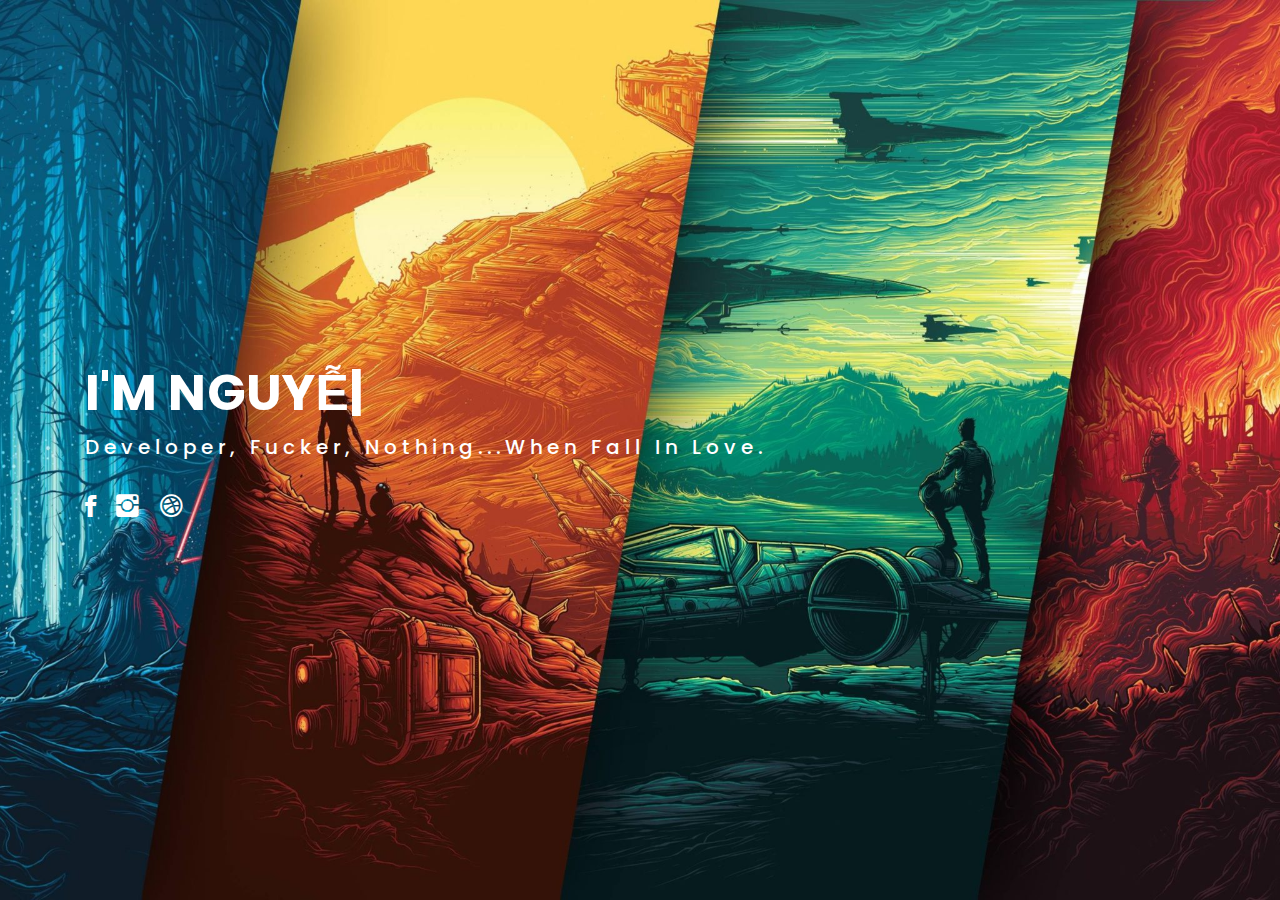
<file: index.html>
<!DOCTYPE html>
<html lang="en">

<head>
  <!-- meta -->
  <meta charset="utf-8">
  <meta content="width=device-width, initial-scale=1.0" name="viewport">

  <title>FK-Hiệp</title>
  <meta content="" name="keywords">
  <meta content="" name="description">

  <!-- Google Fonts -->
  <link href="https://fonts.googleapis.com/css?family=Poppins:300,300i,400,400i,500,500i,600,600i,700,700i|Playfair+Display:400,400i,700,700i,900,900i" rel="stylesheet">

  <!-- Bootstrap CSS File -->
  <link href="lib/bootstrap/css/bootstrap.min.css" rel="stylesheet">

  <!-- Libraries CSS Files -->
  <link href="lib/ionicons/css/ionicons.min.css" rel="stylesheet">
  <link href="lib/owlcarousel/assets/owl.carousel.min.css" rel="stylesheet">
  <link href="lib/magnific-popup/magnific-popup.css" rel="stylesheet">
  <link href="lib/hover/hover.min.css" rel="stylesheet">

  <!-- Main Stylesheet File -->
  <link href="css/style.css" rel="stylesheet">

  <!-- Responsive css -->
  <link href="css/responsive.css" rel="stylesheet">

  <!-- Favicon -->
  <link rel="shortcut icon" href="images/LOGO.png">

 
</head>

<body>

  <!-- start section header -->
  <div id="header" class="home">
    <div class="container">
      <div class="header-content">
        <h1>I'm <span class="typed"></span></h1>
        <p>developer, Fucker, nothing...when fall in love.</p>
        <ul class="list-unstyled list-social">
          <li><a href="https://www.facebook.com/hiepfk.128" target="_blank" rel="noopener noreferrer" title="Follow me on Facebook" ><i class="ion-social-facebook"></i></a></li>
          <li><a href="https://www.instagram.com/hiep.fk/"  target="_blank" rel="noopener noreferrer" title="Follow me on Instagram"><i class="ion-social-instagram"></i></a></li>
          <li><a href="me.html"                           title="Follow me on Web">      <i class="ion-social-dribbble"></i></a></li>
        </ul>
      </div>
    </div>
  </div>
  <!-- End section header -->
  <!-- JavaScript Libraries -->
  
  <script src="lib/jquery/jquery.min.js"></script>
  <script src="lib/jquery/jquery-migrate.min.js"></script>
  <script src="lib/bootstrap/js/bootstrap.bundle.min.js"></script>
  <script src="lib/typed/typed.js"></script>
  <script src="lib/owlcarousel/owl.carousel.min.js"></script>
  <script src="lib/magnific-popup/magnific-popup.min.js"></script>
  <script src="lib/isotope/isotope.pkgd.min.js"></script>

  <!-- Contact Form JavaScript File -->
  <!-- <script src="contactform/contactform.js"></script> -->

  <!-- Template Main Javascript File -->
  <script src="js/main.js"></script>

</body>

</html>
</file>
<file: css/responsive.css>
/** Width between 1200x to 0
 *  ~~~~~~~~~~~~~~~~~~~~~~~~~~~~~~~~~~~~
 */

@media (min-width: 1200px) {

}

/** Width between 992px to 1199px
 *  ~~~~~~~~~~~~~~~~~~~~~~~~~~~~~~~~~~~~
 */

@media (min-width: 992px) and (max-width: 1199px) {
  
}

/** Width between 768px to 991px
 *  ~~~~~~~~~~~~~~~~~~~~~~~~~~~~~~~~~~~~
 */

@media (min-width: 768px) and (max-width: 991px) {
  /* Navbar */
  nav {
    padding: 10px 15px;
  }
  .nav-menu {
    margin-top: 40px;
    display: none;
    float: none;
    width: 100%;
  }
  .nav-menu li {
    float: none;
    width: 100%;
    text-align: center;
    border-top: 1px solid #f7f7f7;
    line-height: 45px;
    margin-left: 0;
    padding-top: 10px;
    padding-bottom: 10px;
  }
  .responsive {
    float: right;
    padding-top: 15px;
    display: block;
  }
  /* About */
  .head-info .header-content .cmaster h1 {
    font-size: 32px;
  }
  #about .div-img-bg {
    padding: 0;
  }
  #about .div-img-bg .about-img img {
    margin-top: 0%;
    margin-left: calc(0% - 0px);
  }
  #about .about-descr .p-heading {
    font-size: 20px;
  }
  #about .about-descr .separator {
    max-width: 100%;
    margin-bottom: 0;
  }
  /* portfolio */
  #portfolio .portfolio-list .nav li {
    float: none;
    margin: 20px;
    display: inline-block;
  }
  /* journal */
  #journal .journal-block .journal-info {
    margin-bottom: 30px;
  }
  /* Contact */
  .contact-contact {
    margin-bottom: 30px;
  }
  /* Footer */
  #footer .socials-media ul li {
    margin-right: 0;
    margin-left: 0;
    float: none;
    display: inline-block;
  }
}

/** Width between 767px to 0
 *  ~~~~~~~~~~~~~~~~~~~~~~~~~~~~~~~~~~~~
 */

@media (max-width: 767px) {
  /* Navbar */
  nav {
    padding: 20px 15px;
  }
  .nav-menu {
    margin-top: 40px;
    display: none;
    float: none;
    width: 100%;
  }
  .nav-menu li {
    float: none;
    width: 100%;
    text-align: center;
    border-top: 1px solid #f7f7f7;
    line-height: 45px;
    margin-left: 0;
    padding-top: 10px;
    padding-bottom: 10px;
  }
  .responsive {
    float: right;
    padding-top: 15px;
    display: block;
  }
  /* About */
  .head-info .header-content h1 {
    font-size: 32px;
  }
  #about .div-img-bg {
    padding: 0;
  }
  #about .div-img-bg .about-img img {
    margin-top: 0%;
    margin-left: calc(0% - 0px);
  }
  #about .about-descr .p-heading {
    font-size: 20px;
  }
  #about .about-descr .separator {
    max-width: 100%;
    margin-bottom: 0;
  }
  /* portfolio */
  #portfolio .portfolio-list .nav li {
    float: none;
    margin: 20px;
    display: inline-block;
  }
  /* journal */
  #journal .journal-block .journal-info {
    margin-bottom: 30px;
  }
  /* Contact */
  .contact-contact {
    margin-bottom: 30px;
  }
  /* Footer */
  #footer .socials-media ul li {
    margin-right: 0;
    margin-left: 0;
    float: none;
    display: inline-block;
  }
}

/** Width between 600px to 0
 *  ~~~~~~~~~~~~~~~~~~~~~~~~~~~~~~~~~~~~
 */

@media (max-width: 600px) {
  /* Navbar */
  nav {
    padding: 20px 15px;
  }
  .nav-menu {
    margin-top: 40px;
    display: none;
    float: none;
    width: 100%;
  }
  .nav-menu li {
    float: none;
    width: 100%;
    text-align: center;
    border-top: 1px solid #f7f7f7;
    line-height: 45px;
    margin-left: 0;
    padding-top: 10px;
    padding-bottom: 10px;
  }
  .responsive {
    float: right;
    padding-top: 15px;
    display: block;
  }
  /* About */
  .head-info .header-content h1 {
    font-size: 32px;
  }
  #about .div-img-bg {
    padding: 0;
  }
  #about .div-img-bg .about-img img {
    margin-top: 0%;
    margin-left: calc(0% - 0px);
  }
  #about .about-descr .p-heading {
    font-size: 20px;
  }
  #about .about-descr .separator {
    max-width: 100%;
    margin-bottom: 0;
  }
  /* portfolio */
  #portfolio .portfolio-list .nav li {
    float: none;
    margin: 10px;
    display: inline-block;
  }
  /* journal */
  #journal .journal-block .journal-info {
    margin-bottom: 30px;
  }
  /* Contact */
  .contact-contact {
    margin-bottom: 30px;
  }
  /* Footer */
  #footer .socials-media ul li {
    margin-right: 0;
    margin-left: 0;
    float: none;
    display: inline-block;
  }
}

/** Width between 480px to 0
 *  ~~~~~~~~~~~~~~~~~~~~~~~~~~~~~~~~~~~~
 */

@media (max-width: 480px) {
  /* Navbar */
  nav {
    padding: 20px 15px;
  }
  .nav-menu {
    margin-top: 40px;
    display: none;
    float: none;
    width: 100%;
  }
  .nav-menu li {
    float: none;
    width: 100%;
    text-align: center;
    border-top: 1px solid #f7f7f7;
    line-height: 45px;
    margin-left: 0;
    padding-top: 10px;
    padding-bottom: 10px;
  }
  .responsive {
    float: right;
    padding-top: 15px;
    display: block;
  }
  /* About */
  .head-info .header-content h1 {
    font-size: 32px;
  }
  #about .div-img-bg {
    padding: 0;
  }
  #about .div-img-bg .about-img img {
    margin-top: 0%;
    margin-left: calc(0% - 0px);
  }
  #about .about-descr .p-heading {
    font-size: 20px;
  }
  #about .about-descr .separator {
    max-width: 100%;
    margin-bottom: 0;
  }
  /* portfolio */
  #portfolio .portfolio-list .nav li {
    float: none;
    margin: 20px;
  }
  /* journal */
  #journal .journal-block .journal-info {
    margin-bottom: 30px;
  }
  /* Contact */
  .contact-contact {
    margin-bottom: 30px;
  }
  /* Footer */
  #footer .socials-media ul li {
    margin-right: 0;
    margin-left: 0;
    float: none;
    display: inline-block;
  }
}

/** Width between 320px to 0
 *  ~~~~~~~~~~~~~~~~~~~~~~~~~~~~~~~~~~~~
 */

@media (max-width: 320px) {
  /* Navbar */
  nav {
    padding: 20px 15px;
  }
  .nav-menu {
    margin-top: 40px;
    display: none;
    float: none;
    width: 100%;
  }
  .nav-menu li {
    float: none;
    width: 100%;
    text-align: center;
    border-top: 1px solid #f7f7f7;
    line-height: 45px;
    margin-left: 0;
    padding-top: 10px;
    padding-bottom: 10px;
  }
  .responsive {
    float: right;
    padding-top: 15px;
    display: block;
  }
  /* About */
  .head-info .header-content h1 {
    font-size: 32px;
  }
  #about .div-img-bg {
    padding: 0;
  }
  #about .div-img-bg .about-img img {
    margin-top: 0%;
    margin-left: calc(0% - 0px);
  }
  #about .about-descr .p-heading {
    font-size: 20px;
  }
  #about .about-descr .separator {
    max-width: 100%;
    margin-bottom: 0;
  }
  /* portfolio */
  #portfolio .portfolio-list .nav li {
    float: none;
    margin: 20px;
  }
  /* journal */
  #journal .journal-block .journal-info {
    margin-bottom: 30px;
  }
  /* Contact */
  .contact-contact {
    margin-bottom: 30px;
  }
  /* Footer */
  #footer .socials-media ul li {
    margin-right: 0;
    margin-left: 0;
    float: none;
    display: inline-block;
  }
  /* Single page */
  .entry-comments-body span {
    display: inline-block;
    margin-right: 0;
  }
}
</file>
<file: css/style.css>
/*
  Theme Name: Folio
  Theme URL: https://bootstrapmade.com/folio-bootstrap-portfolio-template/
  Author: BootstrapMade.com
  Author URL: https://bootstrapmade.com
*/

/*  General Styling
/*-----------------------------------------------------------------------------------*/

body {
  background: #ffffff;
  color: #898989;
  font-family: 'Poppins', helvetica;
  font-size: 15px;
  font-weight: 300;
  line-height: 20px;
  letter-spacing: 0.02em;
  overflow-x: hidden;
  margin: 0 auto;
  padding: 0;
  -moz-box-sizing: border-box;
  -ms-box-sizing: border-box;
  -o-box-sizing: border-box;
  -webkit-box-sizing: border-box;
  box-sizing: border-box;
}

h1, h2, h3, h4, h5, h6 {
  margin: 0;
}

h2 {
  color: #292929;
  font-weight: 600;
}

h4 {
  color: #292929;
  font-size: 14px;
  font-weight: 600;
}

a {
  color: #292929;
  text-decoration: none !important;
  -moz-transition: all 0.5s ease-in-out 0s;
  -ms-transition: all 0.5s ease-in-out 0s;
  -o-transition: all 0.5s ease-in-out 0s;
  -webkit-transition: all 0.5s ease-in-out 0s;
  transition: all 0.5s ease-in-out 0s;
}

a:hover {
  -moz-transition: all 0.5s ease-in-out 0s;
  -ms-transition: all 0.5s ease-in-out 0s;
  -o-transition: all 0.5s ease-in-out 0s;
  -webkit-transition: all 0.5s ease-in-out 0s;
  transition: all 0.5s ease-in-out 0s;
}

a:hover, a:focus {
  color: #b8a07e;
  text-decoration: underline;
}

nav ul li a {
  padding: 2px 0 0 0;
  position: relative;
  display: block;
  font-size: 12px;
  color: #999999;
  letter-spacing: 0.1em;
  font-weight: 500;
  line-height: 14px;
  text-transform: uppercase;
  -moz-transition: all 0.5s ease-in-out 0s;
  -ms-transition: all 0.5s ease-in-out 0s;
  -o-transition: all 0.5s ease-in-out 0s;
  -webkit-transition: all 0.5s ease-in-out 0s;
  transition: all 0.5s ease-in-out 0s;
}

p {
  margin: 25px 0;
  padding: 0;
  font-size: 15px;
  color: #999999;
  line-height: 28px;
}

::-moz-selection {
  background: #b8a07e;
  color: #fff;
}

::selection {
  background: #b8a07e;
  color: #fff;
}

.btn {
  background: #333;
  border: medium none;
  border-radius: 0;
  color: #fff;
  font-size: 12px;
  height: 50px;
  line-height: 50px;
  padding: 0 30px;
  text-transform: uppercase;
}

.btn:hover, .btn:focus {
  color: #fff;
}

.padDiv {
  padding: 30px 20px;
}

.section-title {
  margin-bottom: 70px;
}

.section-title h2 {
  font-size: 25px;
  letter-spacing: 2px;
  text-transform: uppercase;
}

.form-control {
  background-color: transparent;
  border: 1px solid #999;
  border-radius: 0;
  color: #999999;
  font-size: 12px;
  font-weight: 500;
  height: 50px;
  letter-spacing: 0.1em;
  padding-left: 10px;
  margin: 0 0 25px 0;
  line-height: 14px;
  text-transform: uppercase;
}

.form-control:focus {
  box-shadow: none;
  outline: 0 none;
}

.paddsection {
  padding-top: 90px;
  padding-bottom: 90px;
}

.paddsections {
  padding-top: 90px;
  padding-bottom: 90px !important;
}

.hvr-shutter-in-horizontal::before {
  background: #333;
}

.hvr-shutter-in-horizontal:hover {
  background: #b8a07e;
}

.mb-30 {
  margin-bottom: 30px;
}

/*-----------------------------------------------------------------------------------*/
/*  Navbar Top
/*-----------------------------------------------------------------------------------*/

nav {
  position: fixed;
  background: #fff;
  z-index: 1000;
  width: 100%;
  padding: 20px;
  display: none;
  -webkit-box-shadow: 0px 2px 92px 0px rgba(0, 0, 0, 0.18);
  -moz-box-shadow: 0px 2px 92px 0px rgba(0, 0, 0, 0.18);
  box-shadow: 0px 2px 92px 0px rgba(0, 0, 0, 0.18);
}

.nav-menu {
  float: right;
  line-height: 32px;
  margin-bottom: 0;
  padding-top: 16px;
}

nav ul li {
  float: left;
  margin-right: 15px;
  font-family: 'Poppins', sans-serif;
  font-size: 14px;
  margin-left: 40px;
}

nav ul li a {
  padding: 2px 0 0 0;
  position: relative;
  display: block;
  font-size: 14px;
  color: #999999;
  font-family: 'Poppins', helvetica;
  font-weight: 500;
  line-height: 16px;
  text-transform: uppercase;
  letter-spacing: 0.02em;
  text-transform: capitalize;
}

.logo {
  float: left;
}

.logo img {
  width: 60px;
  height: 60px;
}

.responsive {
  display: none;
  font-size: 23px;
}

.active {
  color: #afafaf;
}

/*----------------------------------------------------------------------------------*/
/*  Header
/*-----------------------------------------------------------------------------------*/

#header {
  background: url("../images/home-bg.jpg") repeat scroll center center / cover;
  height: 100vh;
  width: 100%;
}


#header .header-content {
  height: 100vh;
  text-align: left;
  width: 100%;
  display: flex;
  justify-content: center;
  flex-direction: column;
}

.header-content h1 {
  font-size: 50px;
  font-weight: 700;
  margin-bottom: 10px;
  text-transform: uppercase;
  color: #fff;
}

.header-content p {
  font-size: 20px;
  letter-spacing: 5px;
  margin-top: 0;
  margin-bottom: 30px;
  text-transform: capitalize;
  color: #fff;
  font-weight: 500;
}

.header-content .list-social li {
  float: left;
  margin-right: 20px;
}

.header-content .list-social li i {
  color: #fff;
  font-size: 30px;
}

/*-----------------------------------------------------------------------------------*/
/*  Aout-us
/*-----------------------------------------------------------------------------------*/

#about {
  width: 100%;
  height: auto;
  background: #f7f7f7;
  padding-top: 190px;
}

#about .div-img-bg {
  padding-bottom: 30px;
  border: 20px solid #b8a07e;
}

#about .div-img-bg .about-img img {
  width: 100%;
  box-shadow: 0px 0px 85px 0px rgba(0, 0, 0, 0.14);
  margin-top: -60px;
  margin-left: 40px;
  height: 400px;
  object-fit: cover;
}

#about .about-descr .p-heading {
  font-family: 'Playfair Display', serif;
  font-size: 28px;
  text-align: left;
}

#about .about-descr .separator {
  max-width: 80%;
  margin-bottom: 0;
  text-align: left;
}

/*-----------------------------------------------------------------------------------*/
/*   Services
/*-----------------------------------------------------------------------------------*/

#services {
  background: #f7f7f7;
  position: relative;
  padding-bottom: 80px;
}

.owl-item {
  float: left;
}
.services-block span {
  margin: 10px 0;
  position: relative;
  font-size: 13px;
  color: #292929;
  letter-spacing: 0.1em;
  font-weight: 500;
  text-transform: uppercase;
  display: block;
}

.services-block .separator {
  margin: 0;
  font-size: 13px;
  line-height: 22px;
}

.services-block i {
  font-size: 44px;
  color: #b8a07e;
  line-height: 44px;
}


.services-carousel  .owl-stage-outer {
  overflow: hidden;
}

.services-carousel .owl-dots {
  margin-top: 5px;
  text-align: center;
}

.services-carousel .owl-dot {
  display: inline-block;
  margin: 0 5px;
  width: 12px !important;
  height: 12px !important;
  border-radius: 50%;
  border: 0;
  padding: 0 !important;
  background-color: #ddd;
  cursor: pointer;
}

.services-carousel .owl-dot.active {
  background-color: #b8a07e;
}

.owl-nav {
  display: none;
}


/*-----------------------------------------------------------------------------------*/
/*  Portfolio
/*-----------------------------------------------------------------------------------*/

#portfolio {
  position: relative;
  padding-bottom: 50px;
}

#portfolio .portfolio-list {
  margin-bottom: 50px;
}

#portfolio .portfolio-list .nav {
  display: inline-block;
  margin: 0;
}

#portfolio .portfolio-list .nav li {
  margin: 0 40px 0 0;
  float: left;
  font-size: 14px;
  color: #999999;
  line-height: 16px;
  cursor: pointer;
  font-family: 'Poppins', helvetica;
  font-weight: 500;
  letter-spacing: 0.02em;
  text-transform: capitalize;
  -moz-transition: all 0.5s ease-in-out 0s;
  -ms-transition: all 0.5s ease-in-out 0s;
  -o-transition: all 0.5s ease-in-out 0s;
  -webkit-transition: all 0.5s ease-in-out 0s;
  transition: all 0.5s ease-in-out 0s;
}

#portfolio .portfolio-list .nav li:hover, #portfolio .portfolio-list .nav li.filter-active  {
  color: #b8a07e;
  -moz-transition: all 0.5s ease-in-out 0s;
  -ms-transition: all 0.5s ease-in-out 0s;
  -o-transition: all 0.5s ease-in-out 0s;
  -webkit-transition: all 0.5s ease-in-out 0s;
  transition: all 0.5s ease-in-out 0s;
}

#portfolio .portfolio-container {
  display: inline-block;
  margin-bottom: 50px;
  width: 100%;
}

.portfolio-thumbnail {
  margin-bottom: 30px;
  overflow: hidden;
  min-height: 260px;
}

.portfolio-thumbnail img {
  max-width: 100%;
}

/*-----------------------------------------------------------------------------------*/
/*  Journal
/*-----------------------------------------------------------------------------------*/

#journal,  #journal-blog {
  height: auto;
  width: 100%;
  background: #f7f7f7;
  padding-bottom: 60px;
  position: relative;
}

#journal-blog {
  background: #fff;
  padding-bottom: 30px;
}

#journal .journal-block {
  display: inline-block;
  height: auto;
  width: 100%;
}

#journal .journal-block .journal-info {
  position: relative;
}

.journal-block .journal-info img {
  max-width: 100%;
}

.journal-block .journal-info .journal-txt {
  padding: 25px 0px;
  position: relative;
}

.journal-block .journal-info .journal-txt h4 a {
  display: block;
  font-size: 19px;
  line-height: 24px;
  margin: 0 0 13px 0;
  font-weight: 500;
  color: #292929;
  -moz-transition: all 0.5s ease-in-out 0s;
  -ms-transition: all 0.5s ease-in-out 0s;
  -o-transition: all 0.5s ease-in-out 0s;
  -webkit-transition: all 0.5s ease-in-out 0s;
  transition: all 0.5s ease-in-out 0s;
}

.journal-block .journal-info .journal-txt h4 a:hover {
  color: #b8a07e;
  -moz-transition: all 0.5s ease-in-out 0s;
  -ms-transition: all 0.5s ease-in-out 0s;
  -o-transition: all 0.5s ease-in-out 0s;
  -webkit-transition: all 0.5s ease-in-out 0s;
  transition: all 0.5s ease-in-out 0s;
}

.journal-block .journal-info .journal-txt p {
  margin: 0;
  font-size: 14px;
  line-height: 24px;
}

/*-----------------------------------------------------------------------------------*/
/*  Contact
/*-----------------------------------------------------------------------------------*/

#contact {
  height: auto;
  width: 100%;
}

.contact-details {
  list-style: none;
  margin: 0;
  padding: 0;
}

.contact-details li {
  padding-bottom: 10px;
}

#contact input, #contact textarea {
  width: 100%;
}


#contact  #sendmessage {
  color: #18d26e;
  border: 1px solid #18d26e;
  display: none;
  text-align: center;
  padding: 15px;
  font-weight: 600;
  margin: 15px;
}

#contact  #errormessage {
  color: red;
  display: none;
  border: 1px solid red;
  text-align: center;
  padding: 15px;
  font-weight: 600;
  margin: 15px;
}

#contact #sendmessage.show, #contact #errormessage.show, #contact .show {
  display: block;
}

#contact .validation {
  color: red;
  display: none;
  margin: 0 0 20px;
  font-weight: 400;
  font-size: 13px;
}

/*-----------------------------------------------------------------------------------*/
/*  Footer
/*-----------------------------------------------------------------------------------*/

#footer {
  background: #f7f7f7;
  padding-top: 50px;
  padding-bottom: 50px;
}

#footer .socials-media {
  width: 100%;
}

#footer .socials-media ul {
  display: inline-block;
  float: none;
  margin: 0 0 20px 0;
}

#footer .socials-media ul li {
  float: left;
  margin-left: 10px;
  margin-right: 10px;
}

#footer .socials-media ul li a {
  font-size: 24px;
  color: #999;
  letter-spacing: 0.1em;
  font-weight: 500;
  background: transparent;
  text-transform: uppercase;
  -moz-transition: all 0.5s ease-in-out 0s;
  -ms-transition: all 0.5s ease-in-out 0s;
  -o-transition: all 0.5s ease-in-out 0s;
  -webkit-transition: all 0.5s ease-in-out 0s;
  transition: all 0.5s ease-in-out 0s;
}

#footer .socials-media ul li a:hover {
  color: #b8a07e;
  -moz-transition: all 0.5s ease-in-out 0s;
  -ms-transition: all 0.5s ease-in-out 0s;
  -o-transition: all 0.5s ease-in-out 0s;
  -webkit-transition: all 0.5s ease-in-out 0s;
  transition: all 0.5s ease-in-out 0s;
}

#footer p {
  font-size: 12px;
  letter-spacing: 0.1em;
  font-weight: 500;
  margin-top: 0;
  text-transform: uppercase;
}

.credits {
  font-size: 13px;
}




/*--------------------------------------------------------------
# Akills
--------------------------------------------------------------*/
.skills .progress {
  height: 60px;
  display: block;
  background: none;
  border-radius: 0;
}

.skills .progress .skill {
  padding: 0;
  margin: 0 0 6px 0;
  text-transform: uppercase;
  display: block;
  font-weight: 600;
  font-family: "Poppins", sans-serif;
  color: #050d18;
}

.skills .progress .skill .val {
  float: right;
  font-style: normal;
}

.skills .progress-bar-wrap {
  background: #dce8f8;
  height: 10px;
}

.skills .progress-bar {
  width: 1px;
  height: 10px;
  transition: .9s;
  background-color: #149ddd;
}
</file>
